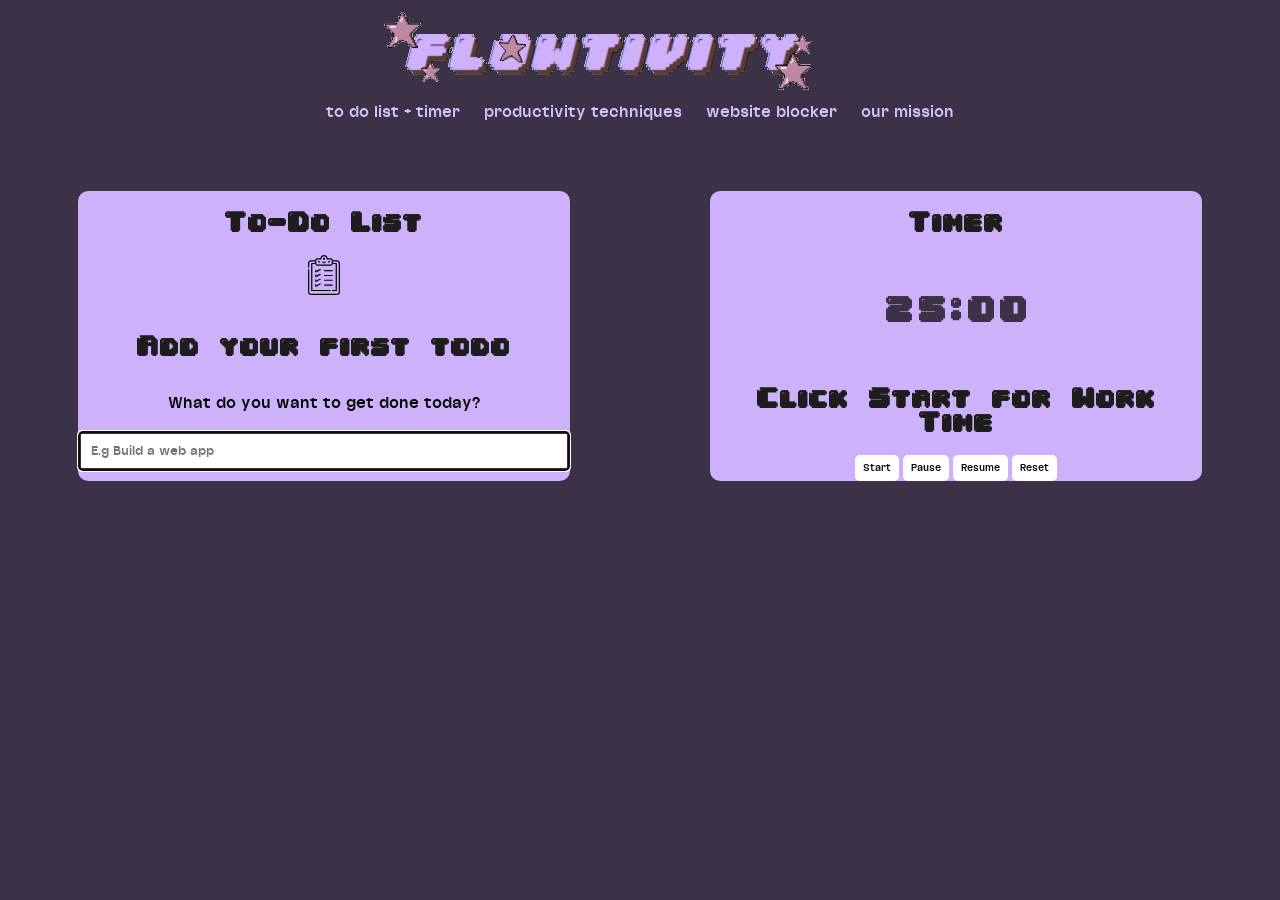
<file: flowtivity-main/index.html>
<!DOCTYPE html>
<html lang="en">
<head>
    <link rel="stylesheet" href="style.css">
    <meta charset="UTF-8">
    <meta name="viewport" content="width=device-width, initial-scale=1.0">
    <title>flowtivity</title>
    
</head>
<body>
    <script src="fiddle.js"></script>
    <img id="title"src="icon.png" alt="flowtivity">
    <!--navigation bar-->
    <nav >
        <ul class="nav">
            <li><a href="index.html">to do list + timer</a></li>
            <li><a href="technique.html">productivity techniques</a></li>
            <li><a href="blocker.html">website blocker</a></li>
            <li><a href="mission.html">our mission</a></li>
        </ul>
    </nav>
<div class="container">
  
    <div class="float-child-element " id="todo">
        <h2>To-Do List</h2>
        <ul class="todo-list js-todo-list"></ul>
        <!--empty state-->
        <div class="empty-state">
            <svg class="checklist-icon"><use href="#checklist-icon"></use></svg>
            <h2 class="empty-state__title">Add your first todo</h2>
            <p class="empty-state__description">What do you want to get done today?</p>

        </div>
       <form class="js-form">

            <input autofocus type="text" aria-label="Enter a new todo item" placeholder="E.g Build a web app" class="js-todo-input" >
           

        </form>
    </div>
    <div class=" float-child-element container1">
        <h2>Timer</h2>
        <div class="timer">25:00</div>
            <h2 class="t1mertitle">Click Start for Work Time</h2>
            <div class="buttons">
            <button class="startBtn">Start</button> 
            <button class="pauseBtn">Pause</button>
            <button class="resumeBtn">Resume</button>
            <button class="resetBtn" >Reset</button>
        </div>
        <div class="pomoCountsDisplay">
            <span class="count">0</span>
            <p>Pomodoros Completed</p>
        </div>

        
    </div>
   
</div>
<svg>
    <defs>
      <symbol id="checklist-icon" viewBox="-52 0 512 512"><path d="m217.140625 47.226562c0 7.1875-5.832031 13.015626-13.019531 13.015626-7.191406 0-13.019532-5.828126-13.019532-13.015626 0-7.191406 5.828126-13.019531 13.019532-13.019531 7.1875 0 13.019531 5.828125 13.019531 13.019531zm0 0"/><path d="m140.917969 98.820312c4.144531 0 7.5-3.355468 7.5-7.5v-11.4375c0-4.140624-3.355469-7.5-7.5-7.5-4.140625 0-7.5 3.359376-7.5 7.5v11.4375c0 4.144532 3.359375 7.5 7.5 7.5zm0 0"/><path d="m267.320312 98.820312c4.144532 0 7.5-3.355468 7.5-7.5v-11.4375c0-4.140624-3.355468-7.5-7.5-7.5-4.140624 0-7.5 3.359376-7.5 7.5v11.4375c0 4.144532 3.359376 7.5 7.5 7.5zm0 0"/><path d="m204.121094 104.925781c8.242187 0 15.984375-3.449219 21.246094-9.464843 2.726562-3.117188 2.40625-7.855469-.710938-10.582032-3.121094-2.726562-7.855469-2.410156-10.582031.710938-2.410157 2.753906-6.039063 4.335937-9.953125 4.335937-3.917969 0-7.542969-1.582031-9.953125-4.335937-2.726563-3.121094-7.464844-3.4375-10.582031-.710938-3.121094 2.726563-3.4375 7.464844-.710938 10.582032 5.257812 6.015624 13 9.464843 21.246094 9.464843zm0 0"/><path d="m162.492188 184.390625c-1.308594-3.929687-5.558594-6.054687-9.484376-4.742187-21.402343 7.132812-37.015624 17.507812-46.878906 25.582031v-9.789063c0-4.140625-3.359375-7.5-7.5-7.5s-7.5 3.359375-7.5 7.5v12.710938c0 11.421875 13.816406 17.8125 22.5 10.359375 8.640625-7.410157 23.304688-17.695313 44.121094-24.636719 3.929688-1.308594 6.054688-5.554688 4.742188-9.484375zm0 0"/><path d="m211.460938 208.035156h98.148437c4.144531 0 7.5-3.359375 7.5-7.5s-3.355469-7.5-7.5-7.5h-98.148437c-4.140626 0-7.5 3.359375-7.5 7.5s3.359374 7.5 7.5 7.5zm0 0"/><path d="m162.492188 245.972656c-1.308594-3.929687-5.558594-6.054687-9.484376-4.746094-21.402343 7.136719-37.015624 17.511719-46.878906 25.585938v-9.789062c0-4.144532-3.359375-7.5-7.5-7.5s-7.5 3.355468-7.5 7.5v12.710937c0 11.40625 13.8125 17.808594 22.5 10.359375 8.640625-7.410156 23.304688-17.699219 44.121094-24.636719 3.929688-1.308593 6.054688-5.554687 4.742188-9.484375zm0 0"/><path d="m211.460938 269.617188h98.148437c4.144531 0 7.5-3.359376 7.5-7.5 0-4.144532-3.355469-7.5-7.5-7.5h-98.148437c-4.140626 0-7.5 3.355468-7.5 7.5 0 4.140624 3.359374 7.5 7.5 7.5zm0 0"/><path d="m162.492188 307.554688c-1.308594-3.929688-5.558594-6.054688-9.484376-4.746094-21.402343 7.136718-37.015624 17.511718-46.878906 25.585937v-9.789062c0-4.144531-3.359375-7.5-7.5-7.5s-7.5 3.355469-7.5 7.5v12.710937c0 11.402344 13.8125 17.808594 22.5 10.359375 8.640625-7.410156 23.308594-17.699219 44.121094-24.636719 3.929688-1.308593 6.054688-5.554687 4.742188-9.484374zm0 0"/><path d="m211.460938 331.199219h98.148437c4.144531 0 7.5-3.359375 7.5-7.5 0-4.144531-3.355469-7.5-7.5-7.5h-98.148437c-4.140626 0-7.5 3.355469-7.5 7.5 0 4.140625 3.359374 7.5 7.5 7.5zm0 0"/><path d="m98.628906 372.6875c-4.140625 0-7.5 3.359375-7.5 7.5v12.710938c0 11.402343 13.808594 17.820312 22.5 10.359374 8.640625-7.410156 23.308594-17.699218 44.121094-24.636718 3.929688-1.308594 6.054688-5.558594 4.746094-9.484375-1.3125-3.933594-5.558594-6.054688-9.488282-4.746094-21.398437 7.132813-37.015624 17.511719-46.878906 25.582031v-9.789062c0-4.140625-3.359375-7.496094-7.5-7.496094zm0 0"/><path d="m211.460938 392.777344h98.148437c4.144531 0 7.5-3.355469 7.5-7.5 0-4.140625-3.355469-7.5-7.5-7.5h-98.148437c-4.140626 0-7.5 3.359375-7.5 7.5 0 4.144531 3.359374 7.5 7.5 7.5zm0 0"/><path d="m369.109375 67.765625h-51.667969v-1.007813c0-13.617187-11.078125-24.695312-24.695312-24.695312h-41.683594c-2.578125-23.621094-22.648438-42.0625-46.941406-42.0625-24.296875 0-44.363282 18.441406-46.945313 42.0625h-41.679687c-13.617188 0-24.695313 11.078125-24.695313 24.695312v1.007813h-51.671875c-21.574218 0-39.128906 17.554687-39.128906 39.128906v48.898438c0 4.140625 3.359375 7.5 7.5 7.5s7.5-3.359375 7.5-7.5v-48.898438c0-13.304687 10.824219-24.128906 24.128906-24.128906h51.671875v18.847656h-43.507812c-4.144531 0-7.5 3.359375-7.5 7.5v345.066407c0 4.140624 3.355469 7.5 7.5 7.5h234.792969c4.144531 0 7.5-3.359376 7.5-7.5 0-4.144532-3.355469-7.5-7.5-7.5h-227.292969v-330.066407h36.472656c.003906.019531.011719.039063.015625.058594.007812.039063.011719.078125.019531.113281 2.320313 11.316406 12.648438 19.726563 24.195313 19.726563h177.25c11.441406 0 21.882812-8.457031 24.191406-19.726563.007812-.035156.015625-.074218.023438-.113281.003906-.019531.007812-.035156.011718-.058594h36.476563v330.066407h-41.359375c-4.144532 0-7.5 3.355468-7.5 7.5 0 4.140624 3.355468 7.5 7.5 7.5h48.859375c4.140625 0 7.5-3.359376 7.5-7.5v-345.066407c0-4.140625-3.359375-7.5-7.5-7.5h-43.507813v-18.847656h51.671875c13.304688 0 24.128907 10.824219 24.128907 24.128906v365.976563c0 13.304687-10.824219 24.128906-24.128907 24.128906h-329.984375c-13.304687 0-24.128906-10.824219-24.128906-24.128906v-287.082032c0-4.140624-3.359375-7.5-7.5-7.5s-7.5 3.359376-7.5 7.5v287.082032c0 21.574218 17.554688 39.128906 39.128906 39.128906h329.980469c21.578125 0 39.128906-17.554688 39.128906-39.128906v-365.976563c.003907-21.574219-17.550781-39.128906-39.128906-39.128906zm-263.308594-1.007813c0-5.347656 4.347657-9.695312 9.695313-9.695312h48.972656c5.792969 0 7.425781-5.015625 7.425781-9.839844 0-17.765625 14.457031-32.222656 32.226563-32.222656 17.765625 0 32.222656 14.453125 32.222656 32.222656 0 4.8125 1.691406 9.839844 7.425781 9.839844h48.976563c5.347656 0 9.695312 4.347656 9.695312 9.695312v42.355469c0 1.875.128906 3.769531-.4375 5.582031-1.226562 3.945313-4.914062 6.816407-9.257812 6.816407h-177.25c-4.34375 0-8.03125-2.871094-9.261719-6.816407-.558594-1.796874-.433594-3.71875-.433594-5.582031zm0 0"/></symbol>
      
      <symbol id="delete-icon" viewBox="0 0 448 448"><path d="m224 0c-123.710938 0-224 100.289062-224 224s100.289062 224 224 224 224-100.289062 224-224c-.132812-123.65625-100.34375-223.867188-224-224zm124.449219 325.824219c4.15625 4.015625 5.828125 9.964843 4.363281 15.558593s-5.835938 9.964844-11.429688 11.429688-11.542968-.207031-15.558593-4.363281l-101.824219-101.824219-101.824219 101.824219c-6.277343 6.0625-16.257812 5.976562-22.429687-.195313s-6.257813-16.152344-.195313-22.429687l101.824219-101.824219-101.824219-101.824219c-4.15625-4.015625-5.828125-9.964843-4.363281-15.558593s5.835938-9.964844 11.429688-11.429688 11.542968.207031 15.558593 4.363281l101.824219 101.824219 101.824219-101.824219c6.277343-6.0625 16.257812-5.976562 22.429687.195313s6.257813 16.152344.195313 22.429687l-101.824219 101.824219zm0 0" fill="#D80027"/></symbol>
    </defs>
</svg>
</body>

</html>
</file>
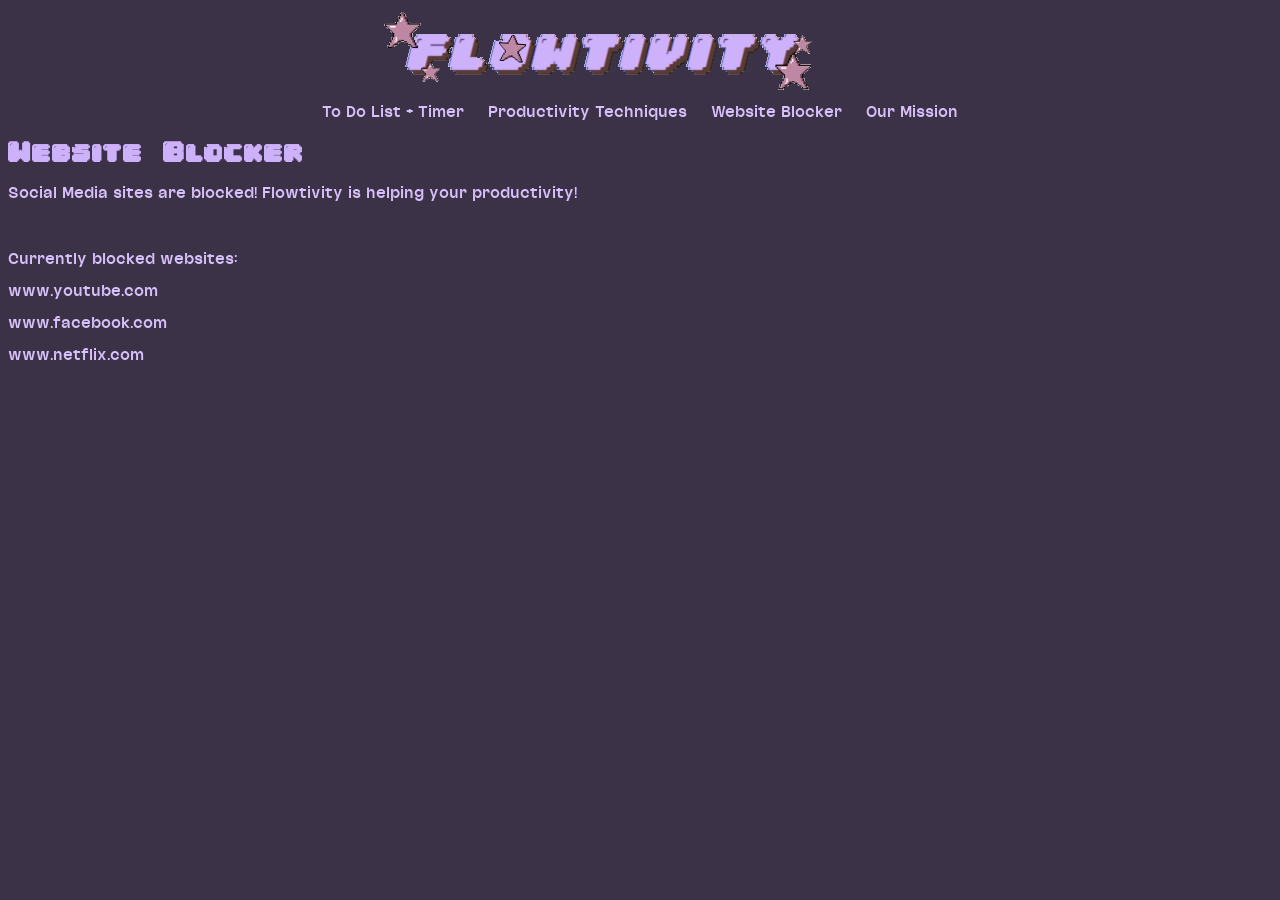
<file: flowtivity-main/blocker.html>
<!DOCTYPE html>
<html lang="en">
<head>
    <link rel="stylesheet" href="style.css">
    <meta charset="UTF-8">
    <meta name="viewport" content="width=device-width, initial-scale=1.0">
    <title>Flowtivity: Website Blocker</title>
    
</head>
<body>
    <script src="background.js"></script>

    <!--temporary title-->
    <img id="title"src="icon.png" alt="flowtivity">

    <!--navigation bar-->
    <nav >
        <ul class="nav">
            <li><a href="index.html">To Do List + Timer</a></li>
            <li><a href="technique.html">Productivity Techniques</a></li>
            <li><a href="blocker.html">Website Blocker</a></li>
            <li><a href="mission.html">Our Mission</a></li>
        </ul>
    </nav>
<div class="blocked">
    <h2>Website Blocker</h2>
   <p>Social Media sites are blocked! Flowtivity is helping your productivity!</p>
   <br>
   <p>Currently blocked websites: </p> 
   <p>www.youtube.com<p>
    <p>www.facebook.com</p>
    <p>www.netflix.com</p>
</div>


    



</body>

</html>
</file>
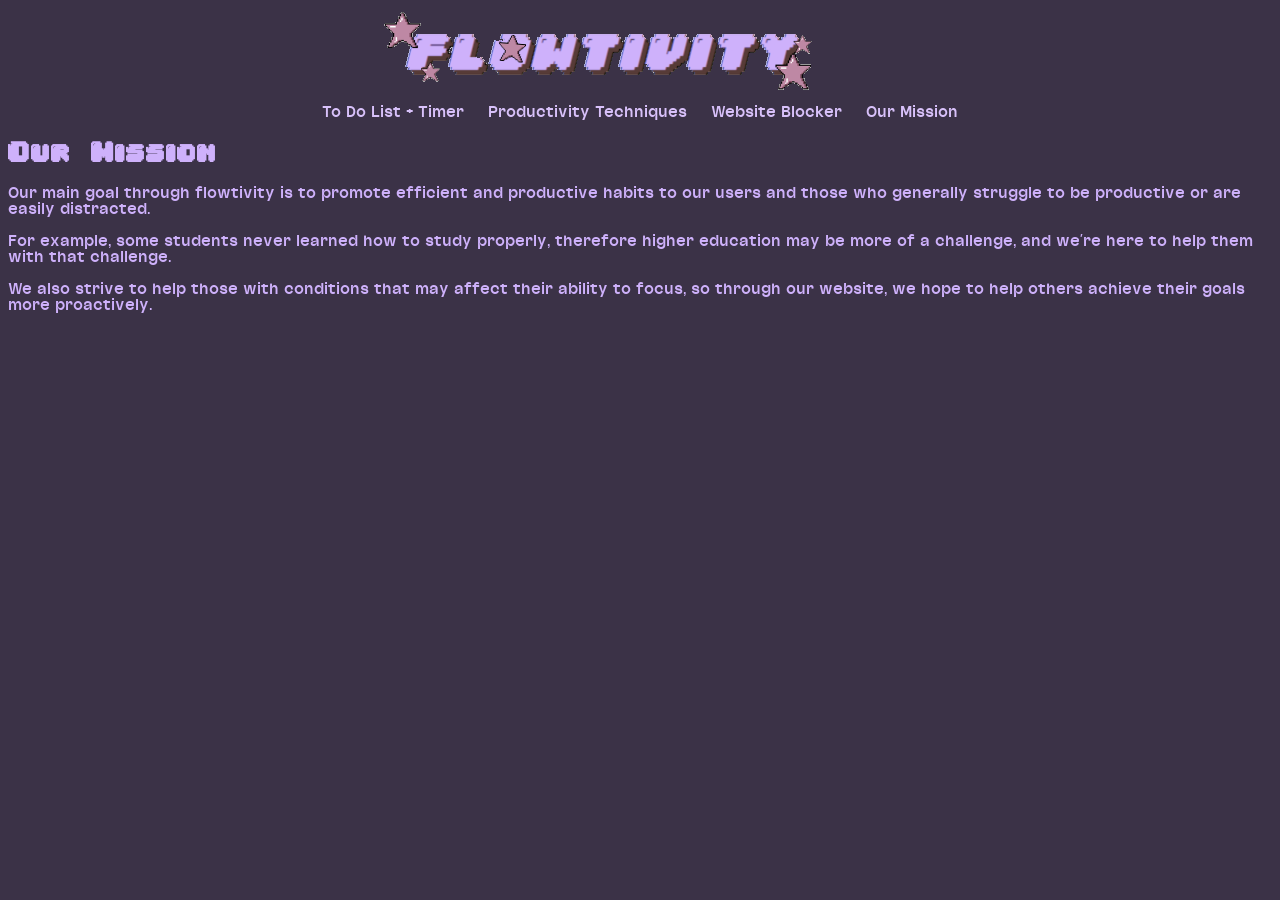
<file: flowtivity-main/mission.html>
<!DOCTYPE html>
<html lang="en">
<head>
    <link rel="stylesheet" href="style.css">
    <meta charset="UTF-8">
    <meta name="viewport" content="width=device-width, initial-scale=1.0">
    <title>Flowtivity: Our Mission</title>
    
</head>
<body>
    <!--temporary title-->
    <img id="title"src="icon.png" alt="flowtivity">

    <!--navigation bar-->
    <nav >
        <ul class="nav">
            <li><a href="index.html">To Do List + Timer</a></li>
            <li><a href="technique.html">Productivity Techniques</a></li>
            <li><a href="blocker.html">Website Blocker</a></li>
            <li><a href="mission.html">Our Mission</a></li>
        </ul>
    </nav>

    <h2 class="mission">Our Mission</h2>
    <p class="mission">Our main goal through flowtivity is to promote efficient and productive habits to our users and those who generally struggle to be productive or are easily distracted.</p>
    <p class="mission">For example, some students never learned how to study properly, therefore higher education may be more of a challenge, and we're here to help them with that challenge.</p>
    <p class="mission">We also strive to help those with conditions that may affect their ability to focus, so through our website, we hope to help others achieve their goals more proactively.</p>
</body>
</html>
</file>
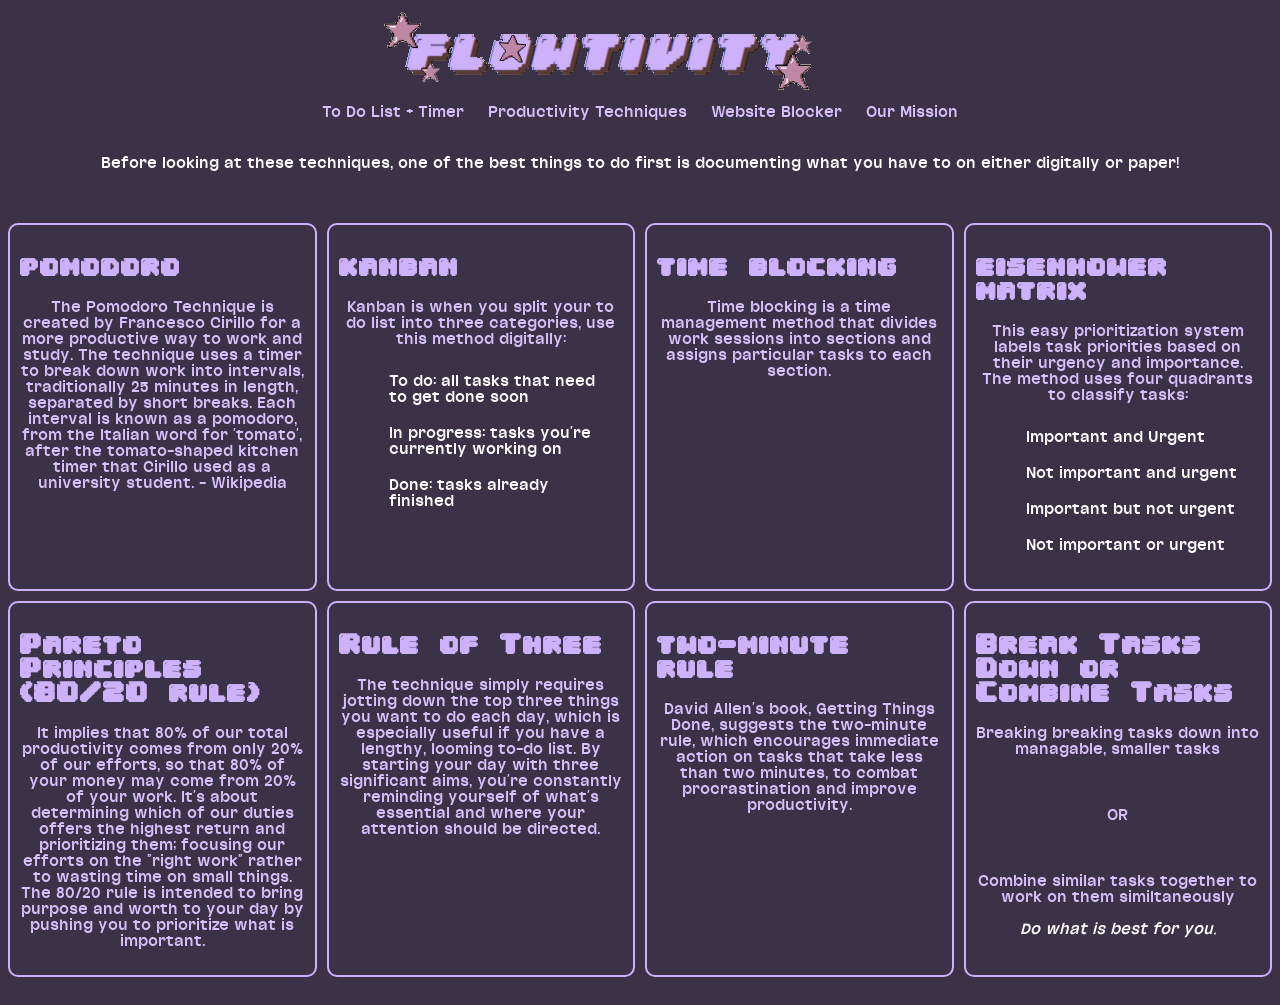
<file: flowtivity-main/technique.html>
<!DOCTYPE html>
<html lang="en">
<head>
    <link rel="stylesheet" href="style.css">
    <meta charset="UTF-8">
    <meta name="viewport" content="width=device-width, initial-scale=1.0">
    <title>flowtivity</title>
    
</head>
<body>
    <!--temporary title-->
    <img id="title"src="icon.png" alt="flowtivity">

    <!--navigation bar-->
    <nav >
        <ul class="nav">
            <li><a href="index.html">To Do List + Timer</a></li>
            <li><a href="technique.html">Productivity Techniques</a></li>
            <li><a href="blocker.html">Website Blocker</a></li>
            <li><a href="mission.html">Our Mission</a></li>
        </ul>
    </nav>
    <br>
    <p class="note">Before looking at these techniques, one of the best things to do first is documenting what you have to on either digitally or paper!</p>
    <br>
    <br>
    <div class="technique-contain">
 
   
    <div class="technique">
        <h2>pomodoro</h2>
        <p>The Pomodoro Technique is created by Francesco Cirillo for a more productive way to work and study. The technique uses a timer to break down work into intervals, traditionally 25 minutes in length, separated by short breaks. Each interval is known as a pomodoro, from the Italian word for 'tomato', after the tomato-shaped kitchen timer that Cirillo used as a university student. - Wikipedia</p>
    </div>
    
    <div class="technique">
        <h2>kanban</h2>
        <p>Kanban is when you split your to do list into three categories, use this method digitally: </p>
        <ul>
            <li>To do: all tasks that need to get done soon</li> 
            <li>In progress: tasks you're currently working on</li> 
            <li>Done: tasks already finished</li> 
        </ul>
    </div>
    
 
    <div class="technique">
        <h2>time blocking</h2>
        <p>Time blocking is a time management method that divides work sessions into sections and assigns particular tasks to each section.</p>
    </div>

    <div class="technique">
        <h2>eisenhower matrix</h2>
        <p>This easy prioritization system labels task priorities based on their urgency and importance. The method uses four quadrants to classify tasks:</p>
        <ul>
            <li>Important and Urgent</li>
            <li>Not important and urgent</li>
            <li>Important but not urgent</li>
            <li>Not important or urgent</li>
        </ul>
    </div>
    
    <div class="technique">
        <h2>Pareto Principles (80/20 rule)</h2>
        <p>It implies that 80% of our total productivity comes from only 20% of our efforts, so that 80% of your money may come from 20% of your work. It's about determining which of our duties offers the highest return and prioritizing them; focusing our efforts on the "right work" rather to wasting time on small things.  The 80/20 rule is intended to bring purpose and worth to your day by pushing you to prioritize what is important.
        </p>
    </div>
    
    <div class="technique">
        <h2>Rule of Three</h2>
        <p>The technique simply requires jotting down the top three things you want to do each day, which is especially useful if you have a lengthy, looming to-do list. By starting your day with three significant aims, you're constantly reminding yourself of what's essential and where your attention should be directed. </p>
    </div>
  
    <div class="technique">
        <h2>two-minute rule</h2>
        <p>David Allen's book, Getting Things Done, suggests the two-minute rule, which encourages immediate action on tasks that take less than two minutes, to combat procrastination and improve productivity.</p>
    </div>
   
    <div class="technique">
        <h2>Break Tasks Down or Combine Tasks</h2>
        <p>Breaking breaking tasks down into managable, smaller tasks</p>
        <br><p>OR</p><br>
        <p>Combine similar tasks together to work on them similtaneously 
            <br>
            <br>
            <em>Do what is best for you.</em>
        </p>
        
    </div>
</div>
</body>
</file>
<file: flowtivity-main/style.css>
@font-face {
    font-family: 'Pixel';
    src: 
        url('04b_30__-webfont.woff')
        format('woff');
}

@font-face {
  font-family: 'minimal';
  src: 
      url('outrequebold-webfont.woff')
      format('woff');
}

:root {
  --primary-color: #fff
}

body {
  background-color: #3b3247;
}

h1 {
    font-family: 'Pixel';
    color: #CEB1FB;
    letter-spacing: 2px;
    font-style: italic;
}


#title {
  padding-left: 350px ;
}



p {
  font-family: 'minimal';
}

ul.nav {
    list-style-type: none;
    margin: 0;
    padding: 0;
}

li {
    display: inline;
    padding: 10px;
    
}

a {
  font-family: 'minimal';
  color: #d8c1fa;
  text-decoration: none;
  

}

nav {
    text-align: center;
}


h2 {
    font-family: Pixel;
    color: #1D1D1D;
}

.t1mertitle {
  text-align: center;
}

.blocked {
  color:#d8c1fa
}


.container {
    display: grid;
    grid-template-columns: 1fr 1fr;
    
}

.float-child-element {  
  margin: 70px;
  border-radius: 10px;
  background: #CEB1FB;
  

  
}



#todo {
   text-align: center;
  
   
 
}

#timer {
    text-align: center;

}

.list {
  display: inline-block;
}
  

svg {
    width: 40px;
    height: 40px;
}
.todo-item {
    margin-bottom: 10px;
    width: 100%;
    display: flex;
    align-items: left;
    justify-content: space-between;
    color: white;
    font-family: 'minimal';
  }
  
  .todo-item span {
    flex-grow: 1;
    margin-left: 1px;
    margin-right: 10px;
    font-size: 22px;
  }
  
  .done span {
    text-decoration: line-through;
  }
  
  input[type="checkbox"] {
    display: none;
  }
  
  .tick {
    width: 30px;
    height: 30px;
    border: 3px solid #333;
    border-radius: 50%;
    display: inline-flex;
    justify-content: center;
    align-items: center;
    cursor: pointer;
  }
  
  .tick::before {
    content: '✓';
    font-size: 20px;
    display: none;
    color: rgb(249, 249, 255);
  }
  
  .done .tick::before {
    display: inline;
  }
  
  .delete-todo {
    border: none;
    background-color: transparent;
    outline: none;
    cursor: pointer;
  }
  
  .delete-todo svg {
    width: 30px;
    height: 30px;
    pointer-events: none;
  }
  
  form {
    width: 100%;
    display: flex;
    justify-content: space-between;
  }
  
  input[type="text"] {
    width: 100%;
    padding: 10px;
    border-radius: 4px;
    border: 3px solid #333;
    font-family: 'minimal';
  }

  .empty-state {
    flex-direction: column;
    align-items: center;
    justify-content: center;
    display: none;
  }
  
  .checklist-icon {
    margin-bottom: 20px;
  }
  
  .empty-state__title, .empty-state__description {
    margin-bottom: 20px;
  }

  .todo-list:empty {
    display: none;
  }

  .todo-list:empty + .empty-state {
    display: flex;
  }
/*timer elements*/
.container1 {
  display: flex;
  flex-direction: column;
  justify-content: center;
  align-items: center;
  
}

.timer {
  font-size: 30px;
  font-family: pixel;
  padding-right: 30px;
  color: #3b3247;
  font-weight: 600;
  letter-spacing: 4.5px;
  margin: 1px;
  width:  110px;
  height: 110px;
  
  display: grid;
  place-items: center;
}

.buttons button{
  font-size: 10px;
  font-weight: 800;
  padding: 8px;
  border-radius: 5px;
  border: none;
  cursor: pointer;
  background-color: var(--primary-color);
  transition: transform 0.4s ease-in-out;
  font-family: 'minimal';
}

.buttons button:hover {
  transform: scale(1.1);
}

.pomoCountsDisplay {
  display: none;
  justify-content: center;
  align-items: center;
  flex-direction: column;
  margin-top: 30px;
  animation: swipe-up 1s ease-in;
  
}

.pomoCountsDisplay span {
  font-size: 50px;
  font-weight: 700;
  color: #3b3247
}

.pomoCountsDisplay p {
  font-size: 10px;
  font-weight: 600;
  color: #3b3247
}

@keyframes swipe-up {
  0% {
    opacity: 0;
    transform: translateY(50%);
  }
  100% {
    opacity: 1;
    transform: translateY(0);
  }
}

/*technique css*/

.technique h2 {
  color: #CEB1FB;
}

.technique li {
 
  display: block;
  color: white;
  font-family: 'minimal';
}

.technique {
  border: 2px solid #CEB1FB;
  border-radius: 10px;
  padding: 10px;
  background-color: #3b3247;
  color: white;
  
}

.technique-contain {
  display: grid;
    grid-template-columns: repeat(4, 1fr); /* 4 columns */
    grid-template-rows: repeat(1, 1fr); /* 2 rows */
    grid-gap: 10px; /* Gap between the boxes */
    padding-bottom: 20px;
}

.technique p {
  color: #d8c1fa;
  
  text-align: center;
}

#websiteInput {
  margin-bottom: 20px;
  padding: 10px;
  font-size: 16px;
}

#toggleButton {
  padding: 10px 20px;
  font-size: 16px;
  cursor: pointer;
}

.mission {
  color: #CEB1FB;
}

.mission p {
  color: #d8c1fa
}

.note {
  color: white;
  text-align: center;
}

em {
  font-family: 'minimal';
  color: white;
}

.blocked h2 {
  color: #CEB1FB
}
</file>
